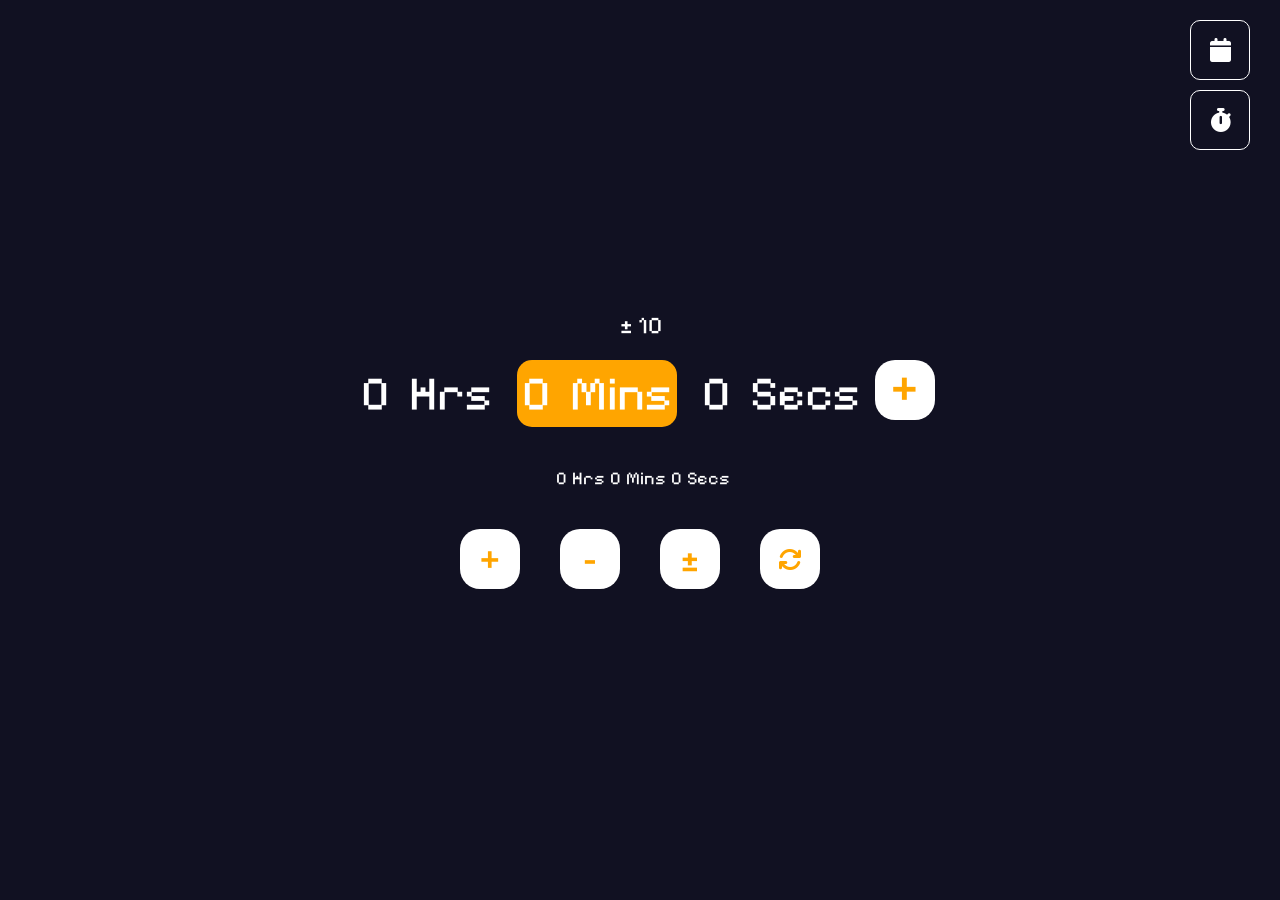
<file: index.html>
<!DOCTYPE html>
<html lang="en">
<head>
    <link rel="stylesheet" href="https://cdnjs.cloudflare.com/ajax/libs/font-awesome/6.6.0/css/all.min.css" integrity="sha512-Kc323vGBEqzTmouAECnVceyQqyqdsSiqLQISBL29aUW4U/M7pSPA/gEUZQqv1cwx4OnYxTxve5UMg5GT6L4JJg==" crossorigin="anonymous" referrerpolicy="no-referrer" />
    <link rel="stylesheet" href="styles.css">
    <link rel="icon" type="image/x-icon" href="timer_favicons/android-chrome-512x512.png">
    <meta charset="UTF-8">
    <meta name="viewport" content="width=device-width, initial-scale=1.0">
    <title>Study Timer</title>
</head>
<body>
    <div id="calendar-icon" class="icon">
        <i class="fa fa-calendar" aria-hidden="true"></i>
    </div>
    <div id="stopwatch-icon" class="icon">
        <i class="fa-solid fa-stopwatch"></i>
    </div>
    <div class="progress-container">
        <div id="minimize" class="minimize">-</div>
        <div class="borders"></div>
        <div id='progress' class="progress">
            
            <!-- <div class="tile">
                <h4 class="day">Jul 27, 2024</h4>
                <h4 class="duration">8hrs 47min 13secs</h4>
            </div>
            <div class="tile">
                <h4 class="day">Jul 27, 2024</h4>
                <h4 class="duration">8hrs 47min 13secs</h4>
            </div>
            <div class="tile">
                <h4 class="day">Jul 27, 2024</h4>
                <h4 class="duration">8hrs 47min 13secs</h4>
            </div>
            <div class="tile">
                <h4 class="day">Jul 27, 2024</h4>
                <h4 class="duration">8hrs 47min 13secs</h4>
            </div> -->
        </div>
        <div class="borders"></div>
    </div>
    <div id="container" class="container">
        <div class="increment-amount">± <span id="amount"></span></div>
        <div class="timer">
            <span class="select" index="0"><span id="hrs">0&nbsp;</span> Hrs </span> <span class="select" index="1"><span id="mins">0&nbsp;</span> Mins </span> <span class="select" index="2"><span id="secs">0&nbsp;</span> Secs</span>
            <div class="plus-button" id="add">+</div>
        </div>
        <!-- ↵ -->
        

        <div class="total-time"><span id="total-hrs">0</span> Hrs <span id="total-mins">0</span> Mins <span id="total-secs">0</span> Secs</div>
<div class="touch-controls">
    <div class="toggle-button-container">
        <div id='toggle-button' class="toggle-button">± Toggle</div>
    </div>
    <div class="other-controls">
        <div id='plus' class="plus-button">+</div>
        <div id="minus" class="plus-button">-</div>
        <div id="toggle" class="plus-button">±</div>
        <div id="reset" class="plus-button"><i class="fa fa-refresh" aria-hidden="true"></i></div>
    </div>
</div>
    </div>

    <div id="stopwatch-container" class="stopwatch-container container hide">
        <!-- <h1>Stopwatch Container</h1> -->
        <div id="stopwatch-timer-container">
            <div id="stopwatch-timer" class="stopwatch-timer-container">
                <span id='stopwatch-hrs'>00</span>:
                <span id='stopwatch-mins'>00</span>:
                <span id='stopwatch-secs'>00</span>
            </div>
                
                
                <div id="milli-secs" class="milli-secs">.00</div>
            </div>
<div class="stopwatch-controls">

    <div id="play-stopwatch-icon" class="icon stopwatch-icon">
        <i id='play-stopwatch-fa-icon' class="fa-solid fa-play"></i>
    </div>
    <div id="reset-stopwatch-icon" class="icon stopwatch-icon">
        <i class="fa fa-refresh" aria-hidden="true"></i>
    </div>
</div>

    </div>

    
    <!-- Water Alarm -->
    <audio id="water-alarm">
        <source src="USB Connection Sound Effects [Free Audio].mp3" type="audio/ogg">
    </audio>

    <!-- Key Press Sounds -->
     <audio id="key-press-1">
        <source src="key_press_1.mp3" type="audio/ogg">
     </audio>

     <audio id="key-press-2">
        <source src="key_press_2.mp3" type="audio/ogg">
     </audio>

     <audio id="key-press-3">
        <source src="key_press_3.mp3" type="audio/ogg">
     </audio>

     <audio id="key-press-4">
        <source src="key_press_4.mp3" type="audio/ogg">
     </audio>

     <audio id="key-press-5">
        <source src="key_press_5.mp3" type="audio/ogg">
     </audio>

     <audio id="key-press-6">
        <source src="key_press_6.mp3" type="audio/ogg">
     </audio>

     <audio id="key-press-7">
        <source src="key_press_7.mp3" type="audio/ogg">
     </audio>
     
    <script src="index.js"></script> 
</body>
</html>
</file>
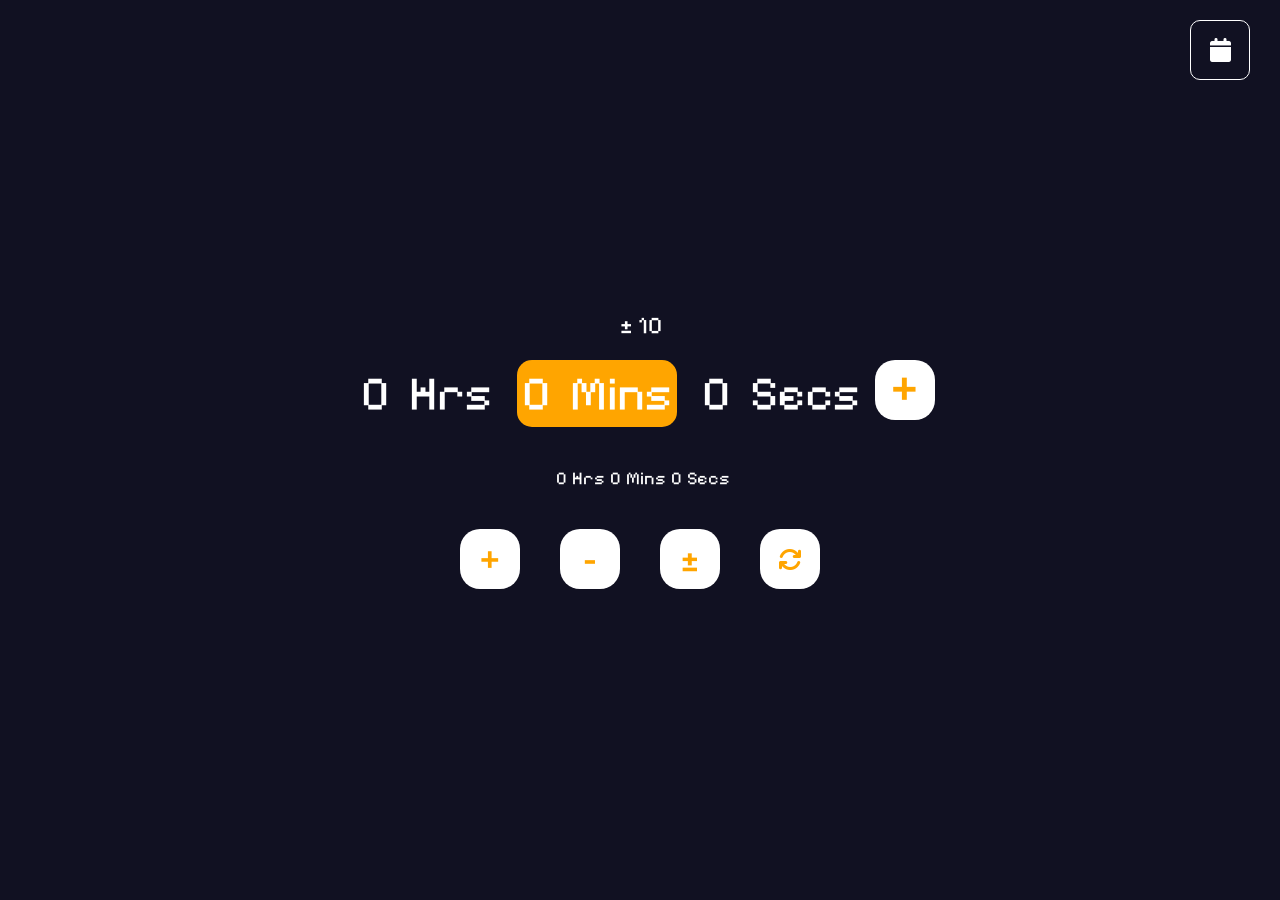
<file: index_mobile.html>
<!DOCTYPE html>
<html lang="en">
<head>
    <link rel="stylesheet" href="https://cdnjs.cloudflare.com/ajax/libs/font-awesome/6.6.0/css/all.min.css" integrity="sha512-Kc323vGBEqzTmouAECnVceyQqyqdsSiqLQISBL29aUW4U/M7pSPA/gEUZQqv1cwx4OnYxTxve5UMg5GT6L4JJg==" crossorigin="anonymous" referrerpolicy="no-referrer" />
    <meta charset="UTF-8">
    <meta name="viewport" content="width=device-width, initial-scale=1.0">
    <title>Document</title>
    <style>
 
@import url('https://fonts.googleapis.com/css2?family=Pixelify+Sans:wght@400..700&display=swap');

*{
    box-sizing: border-box;
    margin:0;
    padding:0;
}

::selection{
    background-color: orange;
}

::-webkit-scrollbar{
width:4px;
}
::-webkit-scrollbar-track{
    background-color: #112;
}

::-webkit-scrollbar-thumb{
    background-color:orange;
    border-radius: 10px;
}

::-webkit-scrollbar:hover ::-webkit-scrollbar{
    width:8px;
    transition:all 0.3s;
}

body{
    background-color: #112;
    font-family: "Pixelify Sans";
    display: flex;
    justify-content: center;
 height:100vh;
 width:100vw;
 overflow-x: hidden;
}

.container{
    width:80vw;
    color:white;
    display:flex;
    flex-direction: column;
 align-items: center;
 justify-content: center;
    padding:30px;
    margin:20px;
}

.timer{
    display: flex;
    flex-direction: row;
    font-size: 48px;
}

.total-time{
    display: flex;
    justify-content: center;
    margin:40px 0;
    font-size: 18px;
}

.select{
    padding:5px;
    border-radius: 15px;
    margin:0 10px;
    transition:all 0.25s;
}

.select:hover{
    cursor:pointer;
}

.total-time span{
    margin:0 5px;
}

.plus-button{
    font-family: "Pixelify Sans";
    display: flex;
    justify-content: center;
    height:60px;
    width:60px;
    border-radius: 20px;
    background-color: white;
    color:orange;
    position: relative;
    /* left:30px; */
    transition: all 0.3s;
}

.plus-button:hover{
    background-color: orange;
    color:white;
    transition: all 0.3s;
    cursor: pointer;
}

.plus-button:active{
    background-color: orangered;
    transition:all 0.3s;
}

.plus{

}

.touch-controls{
    display: flex;
    flex-direction: column;
    justify-content: center;
    align-items: center;
    width:100vw;
}

.toggle-button-container{
    display: none;
    flex-direction: row;
    justify-content: center;
    align-items: center;
    width:inherit;
    margin-bottom:20px;
}

.toggle-button{
    border:2px solid white;
    border-radius: 20px;
    display: flex;
    justify-content: center;
    align-items: center;
    height:60px;
    width:min(400px,80vw);
    transition:all 0.3s;
}

.toggle-button:hover{
    cursor: pointer;
    color:#112;
    background-color: white;
    transition:all 0.3s;
}

.toggle-button:active{
    background-color: #aaa;
    border-color: #aaa;
}

.other-controls{
    display: flex;
    flex-direction: row;
    justify-content: center;
    align-items: center;
}

.other-controls div{
    display: flex;
    flex-direction: row;
    align-items: center;
    justify-content: center;
    margin:0 20px;
    padding:20px;
    font-size: 36px;
}

.increment-amount{
    margin-top:20px;
    position: relative;
    bottom:20px;
    font-size: 24px;
}

.progress{

    width:100%;
    color:white;
    padding: 20px 0;
    position: relative;
    /* display: flex; */
    flex-direction: column;
    justify-content: flex-start;
    overflow: auto;
    
}

#reset{
    display: flex;
    font-size: 24px;
}

.tile{
    background-color: #112;
}

.progress .tile{
    margin:0;
    display: flex;
    flex-direction: column;
    justify-content: flex-start;
    padding:10px 0;
    border: 1px solid white;
    width:100%;
    height:auto;
    margin:auto;
}

.progress-container{
    display: none;
    flex-direction: column;
    justify-content:flex-start;
    position: absolute;
    right:20px;
    top:10px;
    border:1px solid white;
    border-radius: 10px;
    height:auto;
    max-height: 300px;
    width:250px;
    /* background-image: repeating-linear-gradient(40deg, grey 0%, grey 2.5%, white 2.5%, white 5%); */
    backdrop-filter: blur(3px);
    overflow: hidden;
    z-index: 5;
}

.tile h4{
    margin:5px;
}
.tile h4.day{
    text-decoration: underline;
}

.minimize{
    position: absolute;
    top:-40px;
    left:-10px;
    padding:20px;
    color:white;
    font-size: 48px;
    width:20px;
    height:20px;
    background-color: red;
    
}

.minimize:hover{
    cursor: pointer;
}

.borders{
    height:30px;
    width:100%;
    background-image: repeating-linear-gradient(40deg, grey 0%, grey 2.5%, white 2.5%, white 5%);
}

#calendar-icon{
    display: flex;
    justify-content: center;
    align-items: center;
    color:white;
    font-size: 24px;
    border:1px solid white;
    position:absolute;
    top:20px;
    right:30px;
    width:60px;
    height:60px;
    border-radius: 10px;
    padding:10px;
    
}

#calendar-icon:hover{
    background-color: rgb(53, 53, 97);
    cursor: pointer;
}
#calendar-icon:active{
    background-color: rgb(38, 38, 97);
}

@media only screen and (max-width: 650px){
    .timer{
        flex-direction: column;
        align-items: center;
    }

    .select{
        display: flex;
        justify-content: flex-start;
        align-items: center;
        margin:0 15px;
        width:100%;
    }

    #add{
        margin-top:20px;
        display: flex;
        justify-content: center;
        align-items: center;
        padding:20px;
        font-size: 24px;
        width:auto;
    }

    .toggle-button-container{
        display: flex;
    }

    #reset{
        display: none;
    }

    .other-controls{
        justify-content: space-around;
        width:80vw;
    }

    .other-controls div{
        margin:0;
    }
}
    </style>
</head>
<body>
    <!DOCTYPE html>
<html lang="en">
<head>
    <link rel="stylesheet" href="https://cdnjs.cloudflare.com/ajax/libs/font-awesome/6.6.0/css/all.min.css" integrity="sha512-Kc323vGBEqzTmouAECnVceyQqyqdsSiqLQISBL29aUW4U/M7pSPA/gEUZQqv1cwx4OnYxTxve5UMg5GT6L4JJg==" crossorigin="anonymous" referrerpolicy="no-referrer" />
    <link rel="stylesheet" href="styles.css">
    <meta charset="UTF-8">
    <meta name="viewport" content="width=device-width, initial-scale=1.0">
    <title>Document</title>
</head>
<body>
    <div id="calendar-icon">
        <i class="fa fa-calendar" aria-hidden="true"></i>
    </div>
    <div class="progress-container">
        <div id="minimize" class="minimize">-</div>
        <div class="borders"></div>
        <div id='progress' class="progress">
            
            <!-- <div class="tile">
                <h4 class="day">Jul 27, 2024</h4>
                <h4 class="duration">8hrs 47min 13secs</h4>
            </div>
            <div class="tile">
                <h4 class="day">Jul 27, 2024</h4>
                <h4 class="duration">8hrs 47min 13secs</h4>
            </div>
            <div class="tile">
                <h4 class="day">Jul 27, 2024</h4>
                <h4 class="duration">8hrs 47min 13secs</h4>
            </div>
            <div class="tile">
                <h4 class="day">Jul 27, 2024</h4>
                <h4 class="duration">8hrs 47min 13secs</h4>
            </div> -->
        </div>
        <div class="borders"></div>
    </div>
    <div class="container">
        <div class="increment-amount">± <span id="amount"></span></div>
        <div class="timer">
            <span class="select" index="0"><span id="hrs">0&nbsp;</span> Hrs </span> <span class="select" index="1"><span id="mins">0&nbsp;</span> Mins </span> <span class="select" index="2"><span id="secs">0&nbsp;</span> Secs</span>
            <div class="plus-button" id="add">+</div>
        </div>
        <!-- ↵ -->
        

        <div class="total-time"><span id="total-hrs">0</span> Hrs <span id="total-mins">0</span> Mins <span id="total-secs">0</span> Secs</div>
<div class="touch-controls">
    <div class="toggle-button-container">
        <div id='toggle-button' class="toggle-button">± Toggle</div>
    </div>
    <div class="other-controls">
        <div id='plus' class="plus-button">+</div>
        <div id="minus" class="plus-button">-</div>
        <div id="toggle" class="plus-button">±</div>
        <div id="reset" class="plus-button"><i class="fa fa-refresh" aria-hidden="true"></i></div>
    </div>
</div>
    </div>

    
    <!-- Water Alarm -->
    <audio id="water-alarm">
        <source src="pouring_water_short.mp3" type="audio/ogg">
    </audio>

    <!-- Key Press Sounds -->
     <audio id="key-press-1">
        <source src="key_press_1.mp3" type="audio/ogg">
     </audio>

     <audio id="key-press-2">
        <source src="key_press_2.mp3" type="audio/ogg">
     </audio>

     <audio id="key-press-3">
        <source src="key_press_3.mp3" type="audio/ogg">
     </audio>

     <audio id="key-press-4">
        <source src="key_press_4.mp3" type="audio/ogg">
     </audio>

     <audio id="key-press-5">
        <source src="key_press_5.mp3" type="audio/ogg">
     </audio>

     <audio id="key-press-6">
        <source src="key_press_6.mp3" type="audio/ogg">
     </audio>

     <audio id="key-press-7">
        <source src="key_press_7.mp3" type="audio/ogg">
     </audio>
     
    <script src="index.js"></script> 

<script>
    let hrs = document.getElementById('hrs');
let mins = document.getElementById('mins');
let secs = document.getElementById('secs');
let totalHrs = document.getElementById('total-hrs');
let totalMins = document.getElementById('total-mins');
let totalSecs = document.getElementById('total-secs');
let amount = document.getElementById('amount');
let changeFactorHrs = 1;
let changeFactorMins = 10;
let changeFactorSecs = 10;
let incrMode = 0;
let changeFactor = changeFactorMins;
let select = [hrs,mins,secs];
let activeField = mins.id;
let selectIndex = 1;
let currAmount = changeFactorMins;
let progress = document.getElementById('progress');
let progressContainer = document.getElementsByClassName('progress-container')[0];
let date = new Date();
let today = generateDate(date);
let showProgress = false;

initTiles();
console.log(localStorage);
let totalDuration = (localStorage.getItem("current"))?(localStorage.getItem("current").split(',')):(localStorage.setItem("current","0,0,0"),['0','0','0']);
[totalHrs.innerHTML,totalMins.innerHTML,totalSecs.innerHTML] = [...totalDuration];
if(localStorage.getItem('current_date') === null)
    localStorage.setItem("current_date",`${today}`);
if(today != localStorage.getItem("current_date")){
    console.log("new entry");
    localStorage.setItem(`${localStorage.getItem("current_date")}`,`${localStorage.getItem("current")}`);
    initTiles();
    localStorage.setItem("current","0,0,0");
    localStorage.setItem("current_date",`${today}`);
    [totalHrs.innerHTML,totalMins.innerHTML,totalSecs.innerHTML] = ['0','0','0'];
}

amount.innerHTML = changeFactorMins;

    document.getElementsByClassName('select')[1].style.backgroundColor="orange";


    function generateDate(date){
        let year = date.getFullYear();
        let month = (date.getMonth()+1).toString().padStart(2,'0');
        let day = (date.getDate()).toString().padStart(2,'0');
        let dayName = date.toLocaleDateString('en-US',{weekday:'short'});
        return `_${day}-${month}-${year}-${dayName}`;
    }

    function clearSelection(){
        document.querySelectorAll('.select').forEach((field)=>{
            field.style.backgroundColor="";
        });
    }

    function selectField(i){
        playKeyPress(switchKeySound);
        clearSelection();
        
        activeField = document.getElementsByClassName('select')[i].children[0].id;
        document.getElementsByClassName('select')[i].style.backgroundColor="orange";
        if(activeField == "hrs"){
            changeFactor = changeFactorHrs;
        }
        if(activeField == "mins"){
            changeFactor = changeFactorMins;
        }
        if(activeField == "secs"){
            changeFactor = changeFactorSecs;
        }
        setAmount();
    }

    function toggle(){
        playKeyPress(toggleKeySound);
        incrMode = !incrMode;
        setAmount();
    }

    function reset(){
        playKeyPress(resetKeySound);
        document.getElementById(activeField).innerHTML = `${0}&nbsp;`;
    }

    function setAmount(){
        if(incrMode){
            amount.innerHTML = "1";
            return;
        }
        if(activeField == "hrs"){
            amount.innerHTML = changeFactorHrs;
        }
        if(activeField == "mins"){
            amount.innerHTML = changeFactorMins;
        }
        if(activeField == "secs"){
            amount.innerHTML = changeFactorSecs;
        }
    }

    function plus(){
        playKeyPress(changeKeySound);
        let val = parseInt(document.getElementById(activeField).innerHTML);
        document.getElementById(activeField).innerHTML = `${(val + (incrMode?1:changeFactor))%60}&nbsp;`;
    }

    function minus(){
        playKeyPress(changeKeySound);
        let val = parseInt(document.getElementById(activeField).innerHTML);
        if((val - (incrMode?1:changeFactor)) >= 0)
        document.getElementById(activeField).innerHTML = `${val - (incrMode?1:changeFactor)}&nbsp;`;
    }

    function updateTimer(hrs,mins,secs){
        let _secs = (parseInt(totalSecs.innerHTML))+secs;
        let _mins = (parseInt(totalMins.innerHTML))+mins;
        let _hrs = (parseInt(totalHrs.innerHTML))+hrs;
        totalHrs.innerHTML = _hrs + parseInt(_mins/60);
        totalMins.innerHTML =  _mins%60+ parseInt(_secs/60);
        totalSecs.innerHTML = _secs%60;
        localStorage.setItem("current",`${totalHrs.innerHTML},${totalMins.innerHTML},${totalSecs.innerHTML}`);
    }

    function playKeyPress(keySound){
        let keyPress = document.getElementById(`key-press-${keySound}`);
        keyPress.currentTime = 0;
        keyPress.play();
    }

    function sendUpdate(){
        playKeyPress(enterKeySound);
        let _hrs = parseInt(hrs.innerHTML);
        let _mins = parseInt(mins.innerHTML);
        let _secs = parseInt(secs.innerHTML);
        updateTimer(_hrs,_mins,_secs);
    }

    function resetValues(){
        playKeyPress(resetKeySound);
        for(let i=0;i<3;i++)
            document.getElementsByClassName('select')[i].children[0].innerHTML = `${0}&nbsp;`;
        incrMode = 0;
        setAmount();
    }

    function initTiles(){
        progress.innerHTML = "";
        let keys = Object.keys(localStorage);
        keys.sort();
        for(let i=0;i<keys.length;i++){
            let key = keys[i];
            if(key[0] == "_"){
                generateTile(key);
            }
        }
    }
    
    function generateTile(date){
        let current = localStorage.getItem(`${date}`).split(',');
        date = date.substr(1).split('-');
        let month = new Date(parseInt(date[2]),parseInt(date[1])-1);
        month = month.toLocaleDateString('en-US',{month:'short'});
        progress.insertAdjacentHTML('beforeend',`
            <div class="tile">
            <h4 class="day">${date[3]}, ${date[0]} ${month} ${date[2]} </h4>
            <h4 class="duration">${current[0]}Hrs ${current[1]}Mins ${current[2]}Secs</h4>
            </div>
            `);        
    }


document.getElementById('plus').addEventListener('click',plus);
document.getElementById('minus').addEventListener('click',minus);
document.getElementById('toggle-button').addEventListener('click',toggle);
document.getElementById('toggle').addEventListener('click',toggle);
document.getElementById('reset').addEventListener('click',reset);
document.getElementById('calendar-icon').addEventListener('click',()=>{
    playKeyPress(switchKeySound);
    progressContainer.style.display="flex";
    document.getElementById('calendar-icon').style.display="none";
});

document.getElementById('minimize').addEventListener('click',()=>{
    playKeyPress(switchKeySound);
    progressContainer.style.display="none";
    document.getElementById('calendar-icon').style.display="flex";
})
    
document.getElementById('add').addEventListener('click',()=>{
    sendUpdate();
    resetValues();
});
document.querySelectorAll('.select').forEach((field)=>{
    
    field.addEventListener('click',()=>{
        clearSelection();
        selectField(field.getAttribute('index'));
    });
});
document.body.addEventListener('keydown',(e)=>{
    let key = e.key;
    // e.preventDefault();
    
    if(e.ctrlKey && key == "r"){
        resetValues();
    }

    if(key == "r"){
        reset();
    }

    if(key == "e"){
        toggle();
         
    }

    if(key == "ArrowRight"){
        
        selectIndex = (selectIndex+1)%3;
        selectField(selectIndex);
    }
    if(key == "ArrowLeft"){
        
        selectIndex = (selectIndex-1 + 3)%3;
        selectField(selectIndex);
    }
    
    if(key == "d"){
        plus();
         
    }
    if(key == "s"){
        minus();
         
    }

    if(key == "Enter"){
        
        sendUpdate();
        resetValues();
    }
});

window.addEventListener('load',()=>{
    if(window.innerWidth <= 700){
        document.getElementById('add').innerHTML = "+ Add Duration";
    } else {
        document.getElementById('add').innerHTML = "+";
    }
})

window.addEventListener('resize',()=>{
    if(window.innerWidth <= 700){
        document.getElementById('add').innerHTML = "+ Add Duration";
    } else {
        document.getElementById('add').innerHTML = "+";
    }
})

//Water alarm

let waterAlarm = document.getElementById('water-alarm');
let time = (1000) * 60 * 60;
// time = 10000;
setInterval(() => {
    waterAlarm.play();
}, time);


// Key press sounds 
let enterKeySound = 1;
let changeKeySound = 3;
let resetKeySound = 4;
let toggleKeySound = 6;
let switchKeySound = 7;
</script> 
</body>
</html>
</file>
<file: styles.css>
@import url('https://fonts.googleapis.com/css2?family=Pixelify+Sans:wght@400..700&display=swap');

*{
    box-sizing: border-box;
    margin:0;
    padding:0;
}

::selection{
    background-color: orange;
}

::-webkit-scrollbar{
width:4px;
}
::-webkit-scrollbar-track{
    background-color: #112;
}

::-webkit-scrollbar-thumb{
    background-color:orange;
    border-radius: 10px;
}

::-webkit-scrollbar:hover ::-webkit-scrollbar{
    width:8px;
    transition:all 0.3s;
}

body{
    background-color: #112;
    font-family: "Pixelify Sans";
    display: flex;
    justify-content: center;
 height:100vh;
 width:100vw;
 overflow-x: hidden;
}

.container{
    width:80vw;
    color:white;
    display:flex;
    flex-direction: column;
 align-items: center;
 justify-content: center;
    padding:30px;
    margin:20px;
}

.timer{
    display: flex;
    flex-direction: row;
    font-size: 48px;
}

.total-time{
    display: flex;
    justify-content: center;
    margin:40px 0;
    font-size: 18px;
}

.select{
    padding:5px;
    border-radius: 15px;
    margin:0 10px;
    transition:all 0.25s;
}

.select:hover{
    cursor:pointer;
}

.total-time span{
    margin:0 5px;
}

.plus-button{
    font-family: "Pixelify Sans";
    display: flex;
    justify-content: center;
    height:60px;
    width:60px;
    border-radius: 20px;
    background-color: white;
    color:orange;
    position: relative;
    /* left:30px; */
    transition: all 0.3s;
}

.plus-button:hover{
    background-color: orange;
    color:white;
    transition: all 0.3s;
    cursor: pointer;
}

.plus-button:active{
    background-color: orangered;
    transition:all 0.3s;
}

.plus{

}

.touch-controls{
    display: flex;
    flex-direction: column;
    justify-content: center;
    align-items: center;
    width:100vw;
}

.toggle-button-container{
    display: none;
    flex-direction: row;
    justify-content: center;
    align-items: center;
    width:inherit;
    margin-bottom:20px;
}

.toggle-button{
    border:2px solid white;
    border-radius: 20px;
    display: flex;
    justify-content: center;
    align-items: center;
    height:60px;
    width:min(400px,80vw);
    transition:all 0.3s;
}

.toggle-button:hover{
    cursor: pointer;
    color:#112;
    background-color: white;
    transition:all 0.3s;
}

.toggle-button:active{
    background-color: #aaa;
    border-color: #aaa;
}

.other-controls{
    display: flex;
    flex-direction: row;
    justify-content: center;
    align-items: center;
}

.other-controls div{
    display: flex;
    flex-direction: row;
    align-items: center;
    justify-content: center;
    margin:0 20px;
    padding:20px;
    font-size: 36px;
}

.increment-amount{
    margin-top:20px;
    position: relative;
    bottom:20px;
    font-size: 24px;
}

.progress{

    width:100%;
    color:white;
    padding: 20px 0;
    position: relative;
    /* display: flex; */
    flex-direction: column;
    justify-content: flex-start;
    overflow: auto;
    
}

#reset{
    display: flex;
    font-size: 24px;
}

.tile{
    background-color: #112;
}

.progress .tile{
    margin:0;
    display: flex;
    flex-direction: column;
    justify-content: flex-start;
    padding:10px 0;
    border: 1px solid white;
    width:100%;
    height:auto;
    margin:auto;
}

.progress-container{
    display: none;
    flex-direction: column;
    justify-content:flex-start;
    position: absolute;
    right:20px;
    top:10px;
    border:1px solid white;
    border-radius: 10px;
    height:auto;
    max-height: 300px;
    width:250px;
    /* background-image: repeating-linear-gradient(40deg, grey 0%, grey 2.5%, white 2.5%, white 5%); */
    backdrop-filter: blur(3px);
    overflow: hidden;
    z-index: 5;
}

.tile h4{
    margin:5px;
}
.tile h4.day{
    text-decoration: underline;
}

.minimize{
    position: absolute;
    top:-40px;
    left:-10px;
    padding:20px;
    color:white;
    font-size: 48px;
    width:20px;
    height:20px;
    background-color: red;
    
}

.minimize:hover{
    cursor: pointer;
}

.borders{
    height:30px;
    width:100%;
    background-image: repeating-linear-gradient(40deg, grey 0%, grey 2.5%, white 2.5%, white 5%);
}

.icon{
    display: flex;
    justify-content: center;
    align-items: center;
    color:white;
    font-size: 24px;
    border:1px solid white;
    width:60px;
    height:60px;
    border-radius: 10px;
    padding:10px;
}

#calendar-icon{
    position:absolute;
    top:20px;
    right:30px;
}

#stopwatch-icon{
    position:absolute;
    top: 90px;
    right:30px;
}

.icon:hover{
    background-color: rgb(53, 53, 97);
    cursor: pointer;
}
.icon:active{
    background-color: rgb(38, 38, 97);
}

.hide{
    display:none;
}

.selected{
    background-color: rgb(49, 49, 119);
}

.stopwatch-container{
    position: relative;
    font-size: 6em;
    justify-content: center;
    align-items: center;    
    /* border:1px solid white; */
}

.stopwatch-controls{
    display: flex;
    flex-direction: row;
    position: absolute;
    bottom:20px;
}

.stopwatch-controls .icon{
    margin:0 5px;
}

#stopwatch-timer-container{
    /* border: 1px solid white; */
    display: flex;
    justify-content: center;
    height:auto;
    position: relative;
    width: 100%;
    display: flex;
    flex-direction: row;
}

.stopwatch-timer{
    position: relative;
    display: flex;
    flex-direction: row;
    width:80%;
    justify-content: flex-end;
    align-items: flex-end;
}
.milli-secs{
    display: flex;
    align-items: flex-end;
    font-size: 0.5em;
    width:20%;
    transform: translateY(-15px);
}

@media only screen and (max-width: 650px){
    .timer{
        flex-direction: column;
        align-items: center;
    }

    .stopwatch-container{
        font-size: 3em;
    }

    .milli-secs{
        transform: translateY(-7px);
    }

    .select{
        display: flex;
        justify-content: flex-start;
        align-items: center;
        margin:0 15px;
        width:100%;
    }

    #add{
        margin-top:20px;
        display: flex;
        justify-content: center;
        align-items: center;
        padding:20px;
        font-size: 24px;
        width:auto;
    }

    .toggle-button-container{
        display: flex;
    }

    #reset{
        display: none;
    }

    .other-controls{
        justify-content: space-around;
        width:80vw;
    }

    .other-controls div{
        margin:0;
    }
}
</file>
